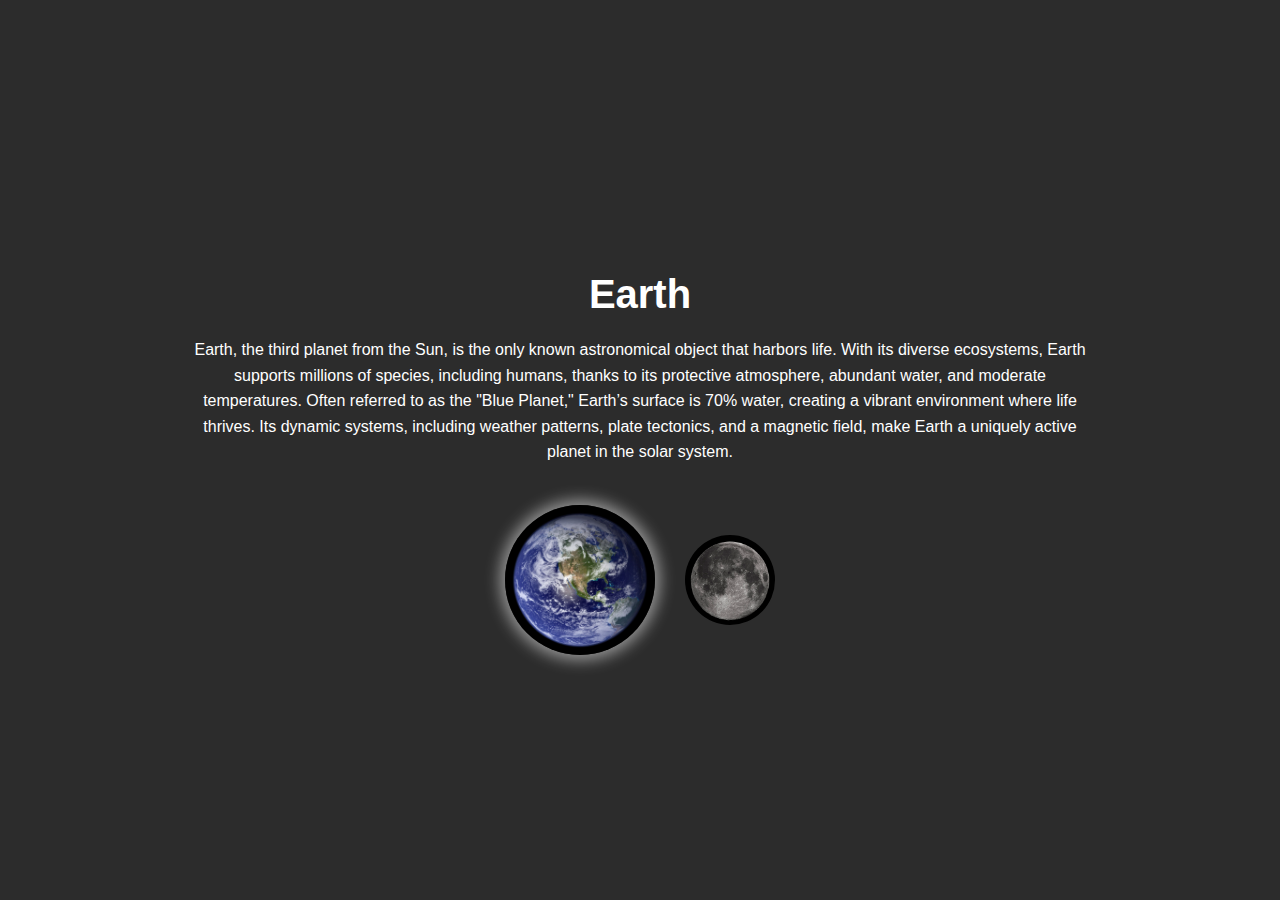
<file: index.html>
<!DOCTYPE html>
<html lang="en">
<head>
  <meta charset="UTF-8">
  <meta name="viewport" content="width=device-width, initial-scale=1.0">
  <title>Earth</title>
  <link rel="stylesheet" href="style.css">
</head>
<body>
  <div class="container">
    <header>
      <h1>Earth</h1>
      <p>Earth, the third planet from the Sun, is the only known astronomical object that harbors life. With its diverse ecosystems, Earth supports millions of species, including humans, thanks to its protective atmosphere, abundant water, and moderate temperatures. Often referred to as the "Blue Planet," Earth’s surface is 70% water, creating a vibrant environment where life thrives. Its dynamic systems, including weather patterns, plate tectonics, and a magnetic field, make Earth a uniquely active planet in the solar system.</p>
    </header>
    <div class="system">
      <!-- Earth is active and larger -->
      <div class="planet earth active">
        <img src="images/earth.jpg" alt="Earth">
      </div>
      <!-- Moon redirects to moon.html -->
      <a href="moon.html" class="planet moon">
        <img src="images/moon.jpg" alt="Moon">
      </a>
    </div>
  </div>
</body>
</html>
</file>
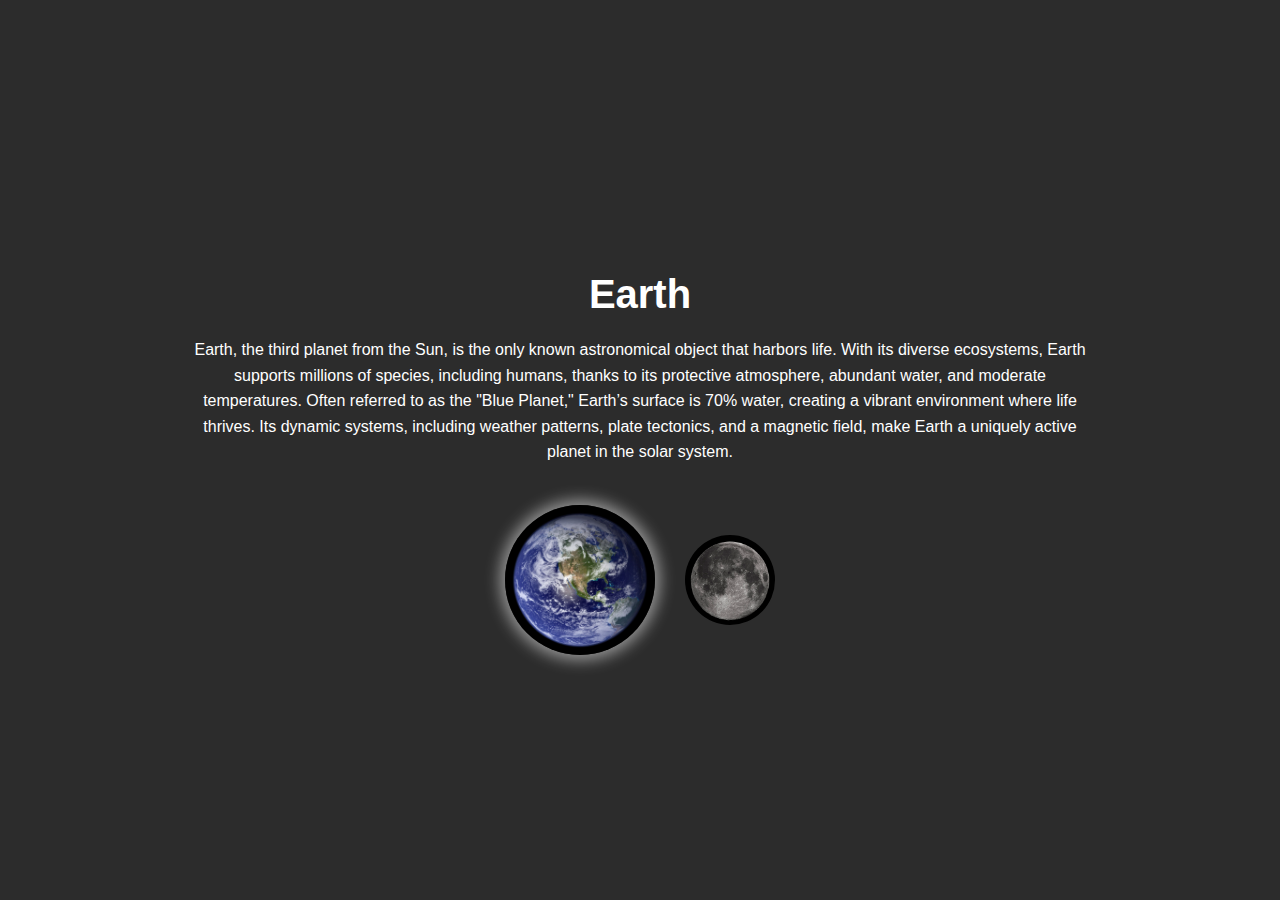
<file: earth.html>
<!DOCTYPE html>
<html lang="en">
<head>
  <meta charset="UTF-8">
  <meta name="viewport" content="width=device-width, initial-scale=1.0">
  <title>Earth</title>
  <link rel="stylesheet" href="style.css">
</head>
<body>
  <div class="container">
    <header>
        <!-- can you generate for me a some senteces about earth and moon ? -->
      <h1>Earth</h1>
      <p>Earth, the third planet from the Sun, is the only known astronomical object that harbors life. With its diverse ecosystems, Earth supports millions of species, including humans, thanks to its protective atmosphere, abundant water, and moderate temperatures. Often referred to as the "Blue Planet," Earth’s surface is 70% water, creating a vibrant environment where life thrives. Its dynamic systems, including weather patterns, plate tectonics, and a magnetic field, make Earth a uniquely active planet in the solar system.</p>
    </header>
    <div class="system">
      <!-- Earth is active and larger -->
      <div class="planet earth active">
        <img src="images/earth.jpg" alt="Earth">
      </div>
      <!-- Moon redirects to moon.html -->
      <a href="moon.html" class="planet moon">
        <img src="images/moon.jpg" alt="Moon">
      </a>
    </div>
  </div>
</body>
</html>
</file>
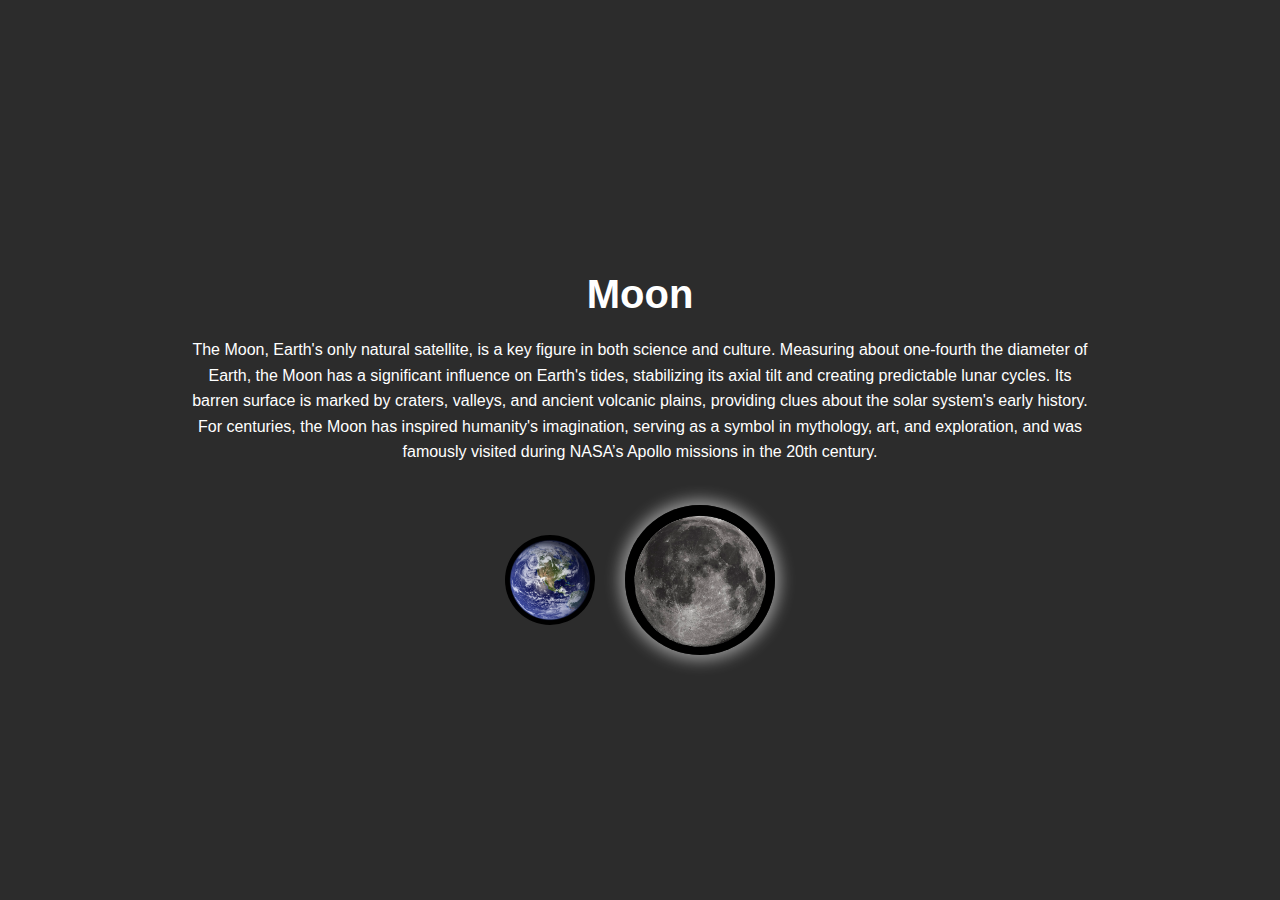
<file: moon.html>
<!DOCTYPE html>
<html lang="en">
<head>
  <meta charset="UTF-8">
  <meta name="viewport" content="width=device-width, initial-scale=1.0">
  <title>Moon</title>
  <link rel="stylesheet" href="style.css">
</head>
<body>
  <div class="container">
    <header>
        <!-- can you generate for me a some senteces about earth and moon ? -->
      <h1>Moon</h1>
      <p>The Moon, Earth's only natural satellite, is a key figure in both science and culture. Measuring about one-fourth the diameter of Earth, the Moon has a significant influence on Earth's tides, stabilizing its axial tilt and creating predictable lunar cycles. Its barren surface is marked by craters, valleys, and ancient volcanic plains, providing clues about the solar system's early history. For centuries, the Moon has inspired humanity's imagination, serving as a symbol in mythology, art, and exploration, and was famously visited during NASA’s Apollo missions in the 20th century.</p>
    </header>
    <div class="system">
      <!-- Earth redirects to earth.html -->
      <a href="earth.html" class="planet earth">
        <img src="images/earth.jpg" alt="Earth">
      </a>
      <!-- Moon is active and larger -->
      <div class="planet moon active">
        <img src="images/moon.jpg" alt="Moon">
      </div>
    </div>
  </div>
</body>
</html>
</file>
<file: style.css>
/* General Reset */
body {
  margin: 0;
  padding: 0;
  font-family: Arial, sans-serif;
  background-color: #2c2c2c; /* Dark theme */
  color: #ffffff; /* Light text */
  display: flex;
  justify-content: center;
  align-items: center;
  height: 100vh;
}

/* Container Styling */
.container {
  text-align: center;
  width: 80%;
  max-width: 900px;
}

/* Header */
header h1 {
  font-size: 2.5rem;
  margin-bottom: 20px;
}

header p {
  font-size: 1rem;
  line-height: 1.6;
  margin-bottom: 40px;
}

/* System Layout */
.system {
  display: flex;
  justify-content: center;
  align-items: center;
  gap: 30px;
}

/* Planet Styling for Images */
.planet {
  display: flex;
  justify-content: center;
  align-items: center;
}

.planet img {
  width: 90px; /* Default size for inactive planets */
  height: 90px;
  border-radius: 50%; /* Ensure circular shape */
  object-fit: cover; /* Keep aspect ratio and fit within the circle */
  transition: all 0.3s ease; /* Smooth transitions */
}

/* Active Planet */
.planet.active img {
  width: 150px; /* Slightly bigger size for active planet */
  height: 150px;
  box-shadow: 0 0 15px 5px rgba(255, 255, 255, 0.5);
}
</file>
